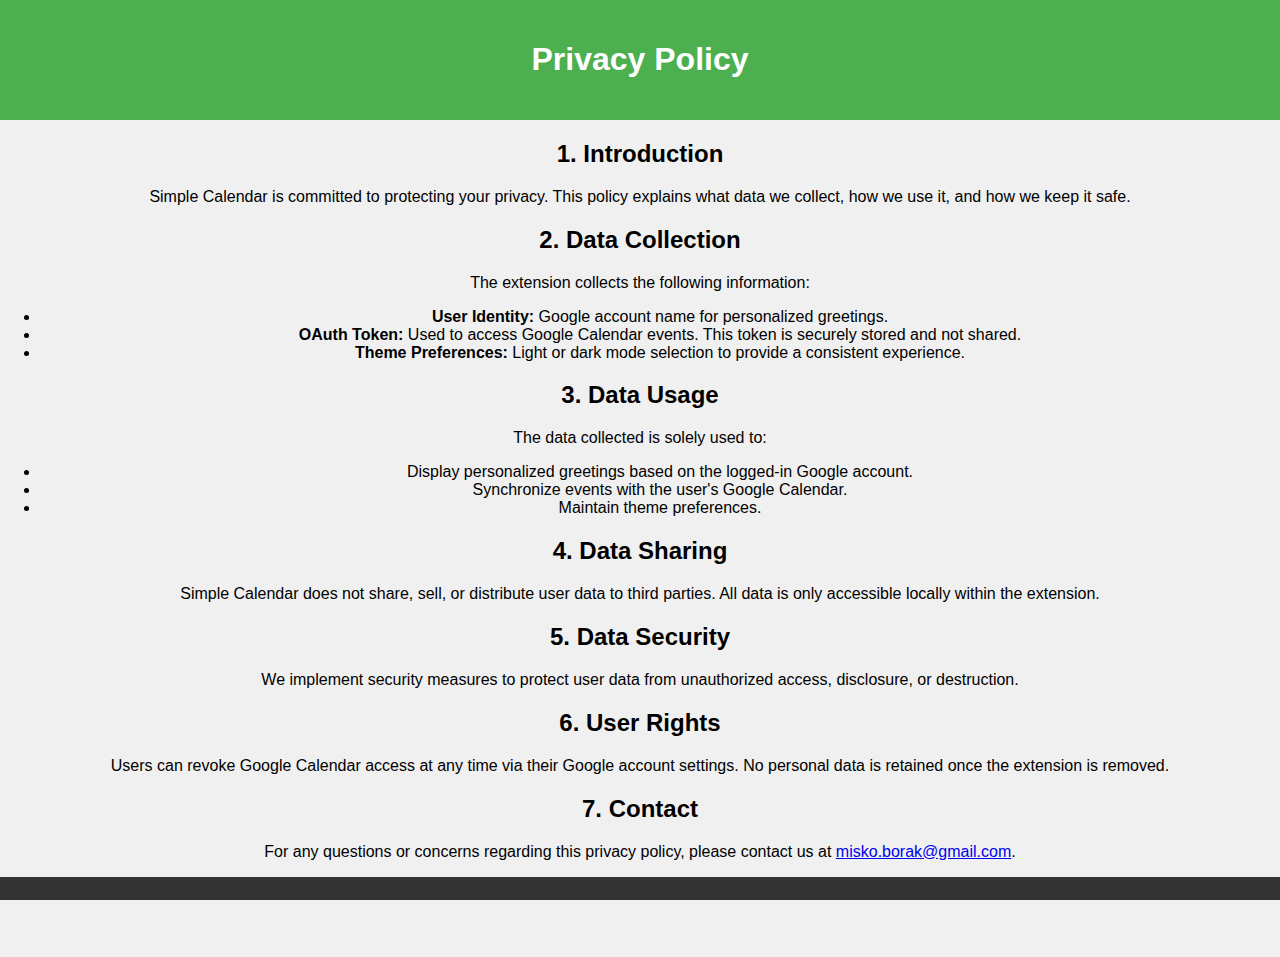
<file: privacy.html>
<!DOCTYPE html>
<html lang="en">
<head>
  <meta charset="UTF-8">
  <meta name="viewport" content="width=device-width, initial-scale=1.0">
  <title>Privacy Policy - Simple Calendar</title>
  <link rel="stylesheet" href="style.css">
</head>
<body>

  <div class="container">
    <header>
      <h1>Privacy Policy</h1>
    </header>

    <section class="policy-section">
      <h2>1. Introduction</h2>
      <p>
        Simple Calendar is committed to protecting your privacy. This policy explains what data we collect, how we use it, and how we keep it safe.
      </p>

      <h2>2. Data Collection</h2>
      <p>
        The extension collects the following information:
      </p>
      <ul>
        <li><strong>User Identity:</strong> Google account name for personalized greetings.</li>
        <li><strong>OAuth Token:</strong> Used to access Google Calendar events. This token is securely stored and not shared.</li>
        <li><strong>Theme Preferences:</strong> Light or dark mode selection to provide a consistent experience.</li>
      </ul>

      <h2>3. Data Usage</h2>
      <p>
        The data collected is solely used to:
      </p>
      <ul>
        <li>Display personalized greetings based on the logged-in Google account.</li>
        <li>Synchronize events with the user's Google Calendar.</li>
        <li>Maintain theme preferences.</li>
      </ul>

      <h2>4. Data Sharing</h2>
      <p>
        Simple Calendar does not share, sell, or distribute user data to third parties. All data is only accessible locally within the extension.
      </p>

      <h2>5. Data Security</h2>
      <p>
        We implement security measures to protect user data from unauthorized access, disclosure, or destruction.
      </p>

      <h2>6. User Rights</h2>
      <p>
        Users can revoke Google Calendar access at any time via their Google account settings. No personal data is retained once the extension is removed.
      </p>

      <h2>7. Contact</h2>
      <p>
        For any questions or concerns regarding this privacy policy, please contact us at <a href="mailto:misko.borak@gmail.com">misko.borak@gmail.com</a>.
      </p>
    </section>

    <footer>
      <p>© 2025 Simple Calendar. All rights reserved.</p>
    </footer>
  </div>

</body>
</html>
</file>
<file: style.css>
body, html {
  margin: 0;
  padding: 0;
  width: 100%;
  height: 100%;
  font-family: Arial, sans-serif;
  background-color: #f0f0f0;
  text-align: center;
}

header {
  background-color: #4caf50;
  padding: 20px 0;
  color: #fff;
}

.header-content {
  display: flex;
  flex-direction: column;
  align-items: center;
  justify-content: center;
}

.logo {
  width: 80px;
  height: 80px;
  margin-bottom: 10px;
}

.header-text {
  text-align: center;
}

main {
  padding: 40px 20px;
  background-color: #fff;
  box-shadow: 0px 0px 15px rgba(0, 0, 0, 0.1);
  margin: 0 auto;
  width: 80%;
  max-width: 800px;
  border-radius: 10px;
}

.screenshots {
  margin-bottom: 30px;
}

.screenshots h2 {
  margin-bottom: 20px;
}

.devices {
  display: flex;
  flex-wrap: wrap;
  justify-content: center;
  gap: 20px;
}

.device-frame {
  width: 180px;
  height: 320px;
  background-color: #e0e0e0;
  padding: 10px;
  border-radius: 15px;
  box-shadow: 0px 0px 10px rgba(0, 0, 0, 0.1);
  cursor: pointer;
  transition: transform 0.3s;
}

.device-frame:hover {
  transform: scale(1.05);
}

.device-frame img {
  width: 100%;
  height: 100%;
  object-fit: cover;
  border-radius: 10px;
}

.fullscreen-overlay {
  position: fixed;
  top: 0;
  left: 0;
  width: 100%;
  height: 100%;
  background-color: rgba(0, 0, 0, 0.8);
  display: none;
  justify-content: center;
  align-items: center;
  z-index: 999;
}

.fullscreen-overlay img {
  max-width: 90%;
  max-height: 90%;
  border-radius: 10px;
}

.fullscreen-overlay.active {
  display: flex;
}

.contact {
  margin-bottom: 30px;
}

.contact h2 {
  margin-bottom: 15px;
}

footer {
  background-color: #333;
  color: #fff;
  padding: 20px 0;
  position: fixed;
  width: 100%;
  bottom: 0;
}

footer a {
  color: #4caf50;
  text-decoration: none;
  margin-left: 15px;
}

footer a:hover {
  text-decoration: underline;
}
  
.chrome-icon {
    width: 24px; 
    height: auto; 
    vertical-align: middle;
    margin-right: 10px;
  }
    body, html {
      margin: 0;
      padding: 0;
      height: 100%;
      overflow-y: auto;
    }

    .main-content {
      min-height: calc(100vh - 100px);
      display: flex;
      flex-direction: column;
      justify-content: space-between;
    }

    footer {
      background-color: #333;
      color: #fff;
      padding: 15px;
      text-align: center;
      position: relative;
      bottom: 0;
      width: 100%;
    }

    .btn {
      background-color: #4caf50;
      color: #fff;
      padding: 10px 20px;
      text-decoration: none;
      border-radius: 5px;
      display: inline-block;
      margin-top: 10px;
    }

    .btn:hover {
      background-color: #45a049;
    }
</file>
